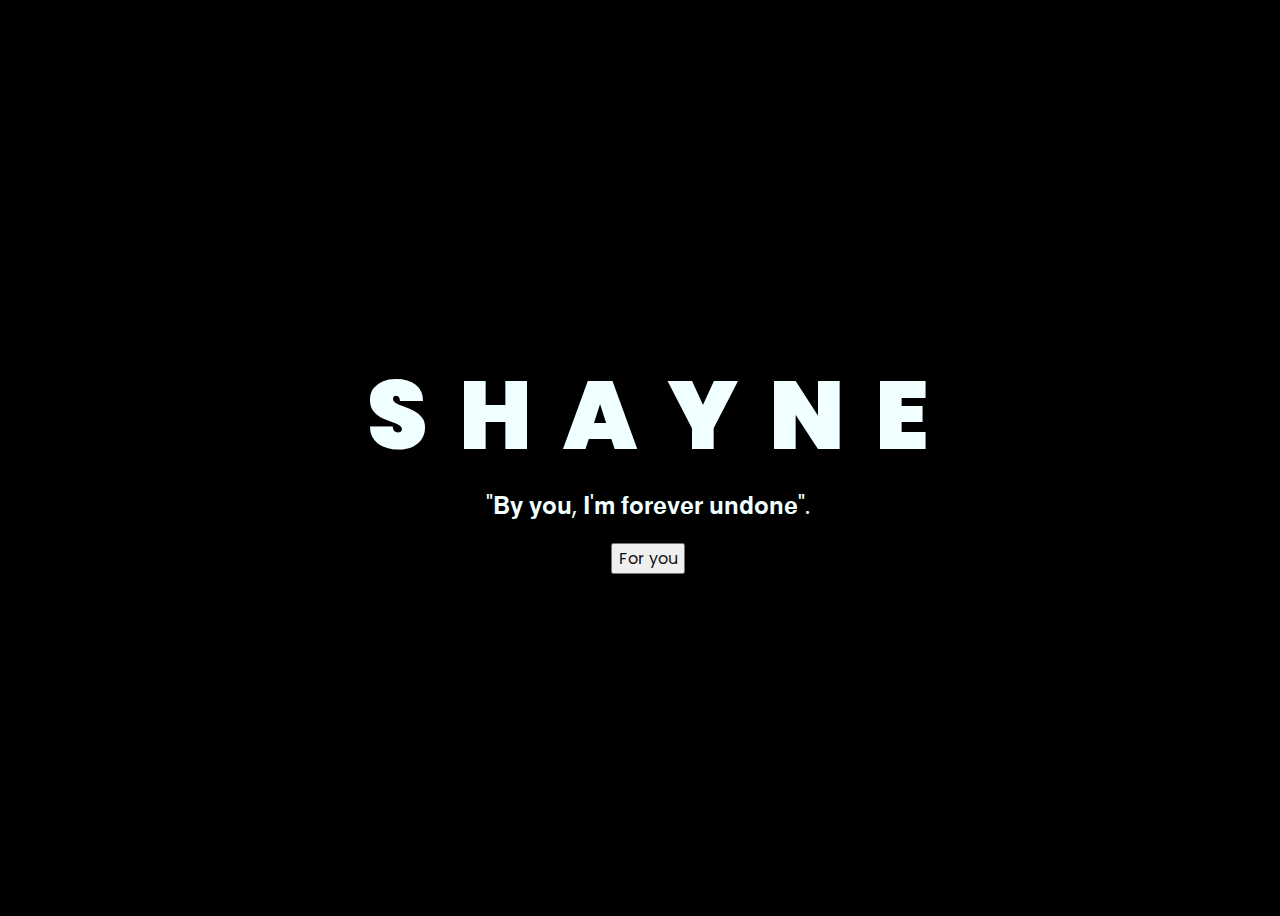
<file: index.html>
<!DOCTYPE html>
<html lang="en">
<head>
    <meta charset="UTF-8">
    <meta http-equiv="X-UA-Compatible" content="IE=edge">
    <meta name="viewport" content="width=device-width, initial-scale=1.0">
    <link rel="stylesheet" href="css/style.css">
    <link rel="icon" href="img/flowers.png" type="image/x-icon">

    <title>Shayne</title>
</head>
<body>
    <div class="greetings">
        <span>S</span>
        <span>H</span>
        <span>A</span>
        <span>Y</span>
        <span>N</span>
        <span>E</span>
    </div>
    <div class="description">
        <span>"𝐁𝐲 𝐲𝐨𝐮, 𝐈'𝐦 𝐟𝐨𝐫𝐞𝐯𝐞𝐫 𝐮𝐧𝐝𝐨𝐧𝐞".</span>
    </div>
    <div class="button">
        <button>
            <a href="Shayne.html">For you</a>
        </button>
    </div>
</body>
</html>
</file>
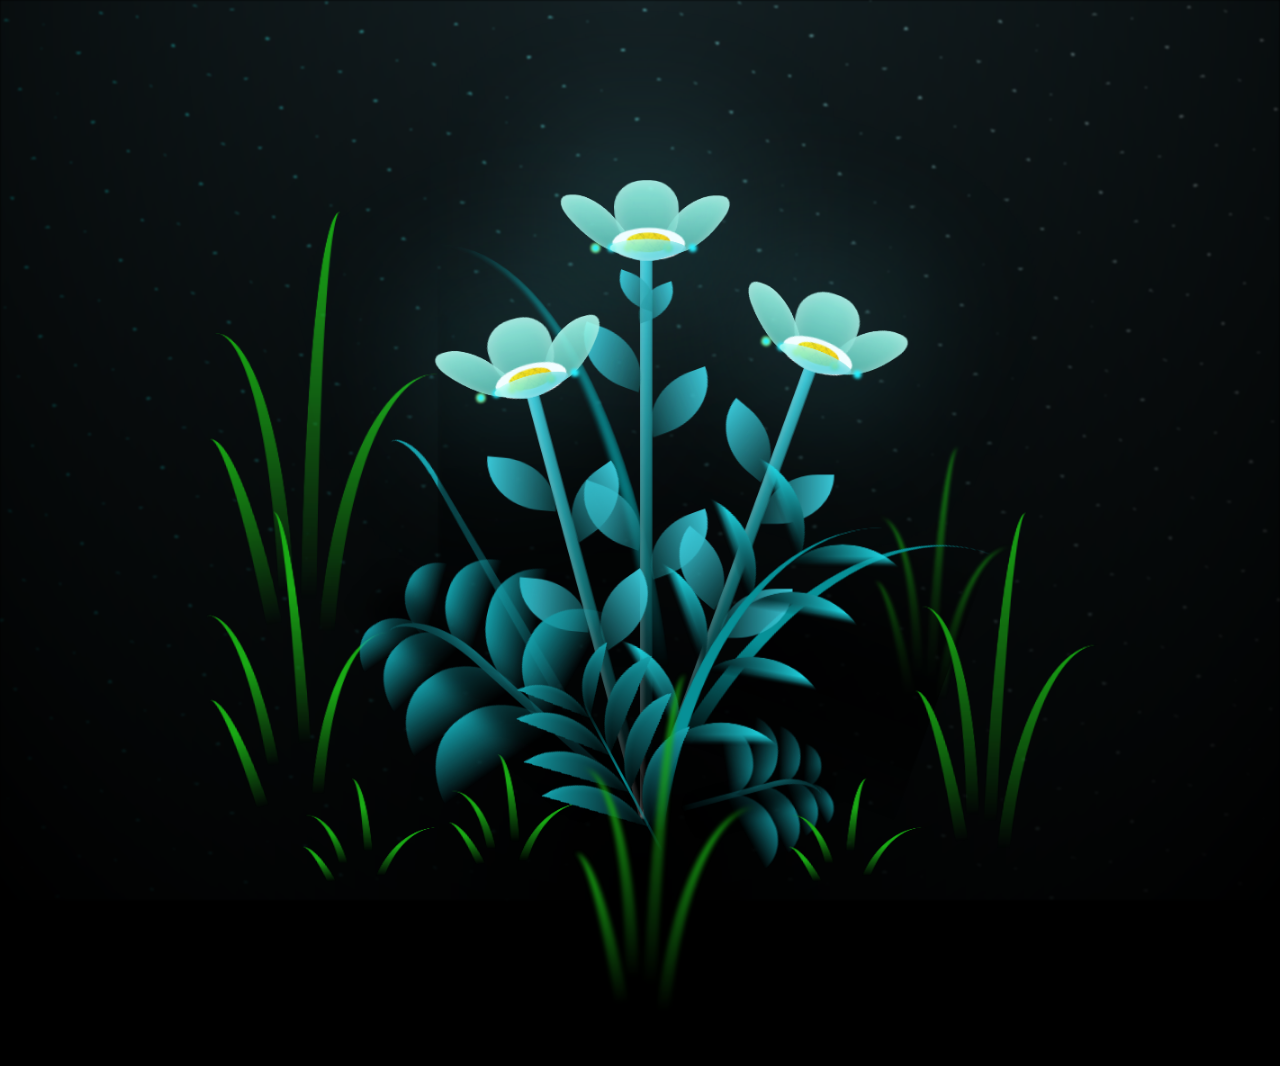
<file: Shayne.html>
<!DOCTYPE html>
<html lang="en">
<head>
    <meta charset="UTF-8">
    <meta http-equiv="X-UA-Compatible" content="IE=edge">
    <meta name="viewport" content="width=device-width, initial-scale=1.0">
    <link rel="stylesheet" href="css/main.css">
    <link rel="icon" href="img/flowers.png" type="image/x-icon">
    <title>Shayne</title>
</head>
<body class="container">
    <div class="night"></div>
    <div class="flowers">
      <div class="flower flower--1">
        <div class="flower__leafs flower__leafs--1">
          <div class="flower__leaf flower__leaf--1"></div>
          <div class="flower__leaf flower__leaf--2"></div>
          <div class="flower__leaf flower__leaf--3"></div>
          <div class="flower__leaf flower__leaf--4"></div>
          <div class="flower__white-circle"></div>
  
          <div class="flower__light flower__light--1"></div>
          <div class="flower__light flower__light--2"></div>
          <div class="flower__light flower__light--3"></div>
          <div class="flower__light flower__light--4"></div>
          <div class="flower__light flower__light--5"></div>
          <div class="flower__light flower__light--6"></div>
          <div class="flower__light flower__light--7"></div>
          <div class="flower__light flower__light--8"></div>
  
        </div>
        <div class="flower__line">
          <div class="flower__line__leaf flower__line__leaf--1"></div>
          <div class="flower__line__leaf flower__line__leaf--2"></div>
          <div class="flower__line__leaf flower__line__leaf--3"></div>
          <div class="flower__line__leaf flower__line__leaf--4"></div>
          <div class="flower__line__leaf flower__line__leaf--5"></div>
          <div class="flower__line__leaf flower__line__leaf--6"></div>
        </div>
      </div>
  
      <div class="flower flower--2">
        <div class="flower__leafs flower__leafs--2">
          <div class="flower__leaf flower__leaf--1"></div>
          <div class="flower__leaf flower__leaf--2"></div>
          <div class="flower__leaf flower__leaf--3"></div>
          <div class="flower__leaf flower__leaf--4"></div>
          <div class="flower__white-circle"></div>
  
          <div class="flower__light flower__light--1"></div>
          <div class="flower__light flower__light--2"></div>
          <div class="flower__light flower__light--3"></div>
          <div class="flower__light flower__light--4"></div>
          <div class="flower__light flower__light--5"></div>
          <div class="flower__light flower__light--6"></div>
          <div class="flower__light flower__light--7"></div>
          <div class="flower__light flower__light--8"></div>
  
        </div>
        <div class="flower__line">
          <div class="flower__line__leaf flower__line__leaf--1"></div>
          <div class="flower__line__leaf flower__line__leaf--2"></div>
          <div class="flower__line__leaf flower__line__leaf--3"></div>
          <div class="flower__line__leaf flower__line__leaf--4"></div>
        </div>
      </div>
  
      <div class="flower flower--3">
        <div class="flower__leafs flower__leafs--3">
          <div class="flower__leaf flower__leaf--1"></div>
          <div class="flower__leaf flower__leaf--2"></div>
          <div class="flower__leaf flower__leaf--3"></div>
          <div class="flower__leaf flower__leaf--4"></div>
          <div class="flower__white-circle"></div>
  
          <div class="flower__light flower__light--1"></div>
          <div class="flower__light flower__light--2"></div>
          <div class="flower__light flower__light--3"></div>
          <div class="flower__light flower__light--4"></div>
          <div class="flower__light flower__light--5"></div>
          <div class="flower__light flower__light--6"></div>
          <div class="flower__light flower__light--7"></div>
          <div class="flower__light flower__light--8"></div>
  
        </div>
        <div class="flower__line">
          <div class="flower__line__leaf flower__line__leaf--1"></div>
          <div class="flower__line__leaf flower__line__leaf--2"></div>
          <div class="flower__line__leaf flower__line__leaf--3"></div>
          <div class="flower__line__leaf flower__line__leaf--4"></div>
        </div>
      </div>
  
      <div class="grow-ans" style="--d:1.2s">
        <div class="flower__g-long">
          <div class="flower__g-long__top"></div>
          <div class="flower__g-long__bottom"></div>
        </div>
      </div>
  
      <div class="growing-grass">
        <div class="flower__grass flower__grass--1">
          <div class="flower__grass--top"></div>
          <div class="flower__grass--bottom"></div>
          <div class="flower__grass__leaf flower__grass__leaf--1"></div>
          <div class="flower__grass__leaf flower__grass__leaf--2"></div>
          <div class="flower__grass__leaf flower__grass__leaf--3"></div>
          <div class="flower__grass__leaf flower__grass__leaf--4"></div>
          <div class="flower__grass__leaf flower__grass__leaf--5"></div>
          <div class="flower__grass__leaf flower__grass__leaf--6"></div>
          <div class="flower__grass__leaf flower__grass__leaf--7"></div>
          <div class="flower__grass__leaf flower__grass__leaf--8"></div>
          <div class="flower__grass__overlay"></div>
        </div>
      </div>
  
      <div class="growing-grass">
        <div class="flower__grass flower__grass--2">
          <div class="flower__grass--top"></div>
          <div class="flower__grass--bottom"></div>
          <div class="flower__grass__leaf flower__grass__leaf--1"></div>
          <div class="flower__grass__leaf flower__grass__leaf--2"></div>
          <div class="flower__grass__leaf flower__grass__leaf--3"></div>
          <div class="flower__grass__leaf flower__grass__leaf--4"></div>
          <div class="flower__grass__leaf flower__grass__leaf--5"></div>
          <div class="flower__grass__leaf flower__grass__leaf--6"></div>
          <div class="flower__grass__leaf flower__grass__leaf--7"></div>
          <div class="flower__grass__leaf flower__grass__leaf--8"></div>
          <div class="flower__grass__overlay"></div>
        </div>
      </div>
  
      <div class="grow-ans" style="--d:2.4s">
        <div class="flower__g-right flower__g-right--1">
          <div class="leaf"></div>
        </div>
      </div>
  
      <div class="grow-ans" style="--d:2.8s">
        <div class="flower__g-right flower__g-right--2">
          <div class="leaf"></div>
        </div>
      </div>
  
      <div class="grow-ans" style="--d:2.8s">
        <div class="flower__g-front">
          <div class="flower__g-front__leaf-wrapper flower__g-front__leaf-wrapper--1">
            <div class="flower__g-front__leaf"></div>
          </div>
          <div class="flower__g-front__leaf-wrapper flower__g-front__leaf-wrapper--2">
            <div class="flower__g-front__leaf"></div>
          </div>
          <div class="flower__g-front__leaf-wrapper flower__g-front__leaf-wrapper--3">
            <div class="flower__g-front__leaf"></div>
          </div>
          <div class="flower__g-front__leaf-wrapper flower__g-front__leaf-wrapper--4">
            <div class="flower__g-front__leaf"></div>
          </div>
          <div class="flower__g-front__leaf-wrapper flower__g-front__leaf-wrapper--5">
            <div class="flower__g-front__leaf"></div>
          </div>
          <div class="flower__g-front__leaf-wrapper flower__g-front__leaf-wrapper--6">
            <div class="flower__g-front__leaf"></div>
          </div>
          <div class="flower__g-front__leaf-wrapper flower__g-front__leaf-wrapper--7">
            <div class="flower__g-front__leaf"></div>
          </div>
          <div class="flower__g-front__leaf-wrapper flower__g-front__leaf-wrapper--8">
            <div class="flower__g-front__leaf"></div>
          </div>
          <div class="flower__g-front__line"></div>
        </div>
      </div>
  
      <div class="grow-ans" style="--d:3.2s">
        <div class="flower__g-fr">
          <div class="leaf"></div>
          <div class="flower__g-fr__leaf flower__g-fr__leaf--1"></div>
          <div class="flower__g-fr__leaf flower__g-fr__leaf--2"></div>
          <div class="flower__g-fr__leaf flower__g-fr__leaf--3"></div>
          <div class="flower__g-fr__leaf flower__g-fr__leaf--4"></div>
          <div class="flower__g-fr__leaf flower__g-fr__leaf--5"></div>
          <div class="flower__g-fr__leaf flower__g-fr__leaf--6"></div>
          <div class="flower__g-fr__leaf flower__g-fr__leaf--7"></div>
          <div class="flower__g-fr__leaf flower__g-fr__leaf--8"></div>
        </div>
      </div>
  
      <div class="long-g long-g--0">
        <div class="grow-ans" style="--d:3s">
          <div class="leaf leaf--0"></div>
        </div>
        <div class="grow-ans" style="--d:2.2s">
          <div class="leaf leaf--1"></div>
        </div>
        <div class="grow-ans" style="--d:3.4s">
          <div class="leaf leaf--2"></div>
        </div>
        <div class="grow-ans" style="--d:3.6s">
          <div class="leaf leaf--3"></div>
        </div>
      </div>
  
      <div class="long-g long-g--1">
        <div class="grow-ans" style="--d:3.6s">
          <div class="leaf leaf--0"></div>
        </div>
        <div class="grow-ans" style="--d:3.8s">
          <div class="leaf leaf--1"></div>
        </div>
        <div class="grow-ans" style="--d:4s">
          <div class="leaf leaf--2"></div>
        </div>
        <div class="grow-ans" style="--d:4.2s">
          <div class="leaf leaf--3"></div>
        </div>
      </div>
  
      <div class="long-g long-g--2">
        <div class="grow-ans" style="--d:4s">
          <div class="leaf leaf--0"></div>
        </div>
        <div class="grow-ans" style="--d:4.2s">
          <div class="leaf leaf--1"></div>
        </div>
        <div class="grow-ans" style="--d:4.4s">
          <div class="leaf leaf--2"></div>
        </div>
        <div class="grow-ans" style="--d:4.6s">
          <div class="leaf leaf--3"></div>
        </div>
      </div>
  
      <div class="long-g long-g--3">
        <div class="grow-ans" style="--d:4s">
          <div class="leaf leaf--0"></div>
        </div>
        <div class="grow-ans" style="--d:4.2s">
          <div class="leaf leaf--1"></div>
        </div>
        <div class="grow-ans" style="--d:3s">
          <div class="leaf leaf--2"></div>
        </div>
        <div class="grow-ans" style="--d:3.6s">
          <div class="leaf leaf--3"></div>
        </div>
      </div>
  
      <div class="long-g long-g--4">
        <div class="grow-ans" style="--d:4s">
          <div class="leaf leaf--0"></div>
        </div>
        <div class="grow-ans" style="--d:4.2s">
          <div class="leaf leaf--1"></div>
        </div>
        <div class="grow-ans" style="--d:3s">
          <div class="leaf leaf--2"></div>
        </div>
        <div class="grow-ans" style="--d:3.6s">
          <div class="leaf leaf--3"></div>
        </div>
      </div>
  
      <div class="long-g long-g--5">
        <div class="grow-ans" style="--d:4s">
          <div class="leaf leaf--0"></div>
        </div>
        <div class="grow-ans" style="--d:4.2s">
          <div class="leaf leaf--1"></div>
        </div>
        <div class="grow-ans" style="--d:3s">
          <div class="leaf leaf--2"></div>
        </div>
        <div class="grow-ans" style="--d:3.6s">
          <div class="leaf leaf--3"></div>
        </div>
      </div>
  
      <div class="long-g long-g--6">
        <div class="grow-ans" style="--d:4.2s">
          <div class="leaf leaf--0"></div>
        </div>
        <div class="grow-ans" style="--d:4.4s">
          <div class="leaf leaf--1"></div>
        </div>
        <div class="grow-ans" style="--d:4.6s">
          <div class="leaf leaf--2"></div>
        </div>
        <div class="grow-ans" style="--d:4.8s">
          <div class="leaf leaf--3"></div>
        </div>
      </div>
  
      <div class="long-g long-g--7">
        <div class="grow-ans" style="--d:3s">
          <div class="leaf leaf--0"></div>
        </div>
        <div class="grow-ans" style="--d:3.2s">
          <div class="leaf leaf--1"></div>
        </div>
        <div class="grow-ans" style="--d:3.5s">
          <div class="leaf leaf--2"></div>
        </div>
        <div class="grow-ans" style="--d:3.6s">
          <div class="leaf leaf--3"></div>
        </div>
      </div>
    </div>
    <script src="main.js"></script>
  </body>
</html>
</file>
<file: css/style.css>
@import url('https://fonts.googleapis.com/css2?family=Poppins:ital,wght@0,500;1,900&family=Audiowide&family=Montserrat:wght@400;700&display=swap');
* {
    font-family: 'Poppins', cursive;
}

body {
    color: azure;
    width: 100%;
    height: 100vh;
    display: flex;
    flex-direction: column;
    align-items: center;
    justify-content: center;
    background-color: black;
}

.greetings {
    font-size: 6rem;
    font-weight: 900;
    font-family: 'Audiowide', cursive;
}

.greetings > span {
    animation: glow 2.5s ease-in-out infinite;
}

@keyframes glow {
    0%, 100% {
        color: #fff;
        text-shadow: 0 0 12px #39c6d6, 0 0 50px #39c6d6, 0 0 100px #39c6d6;
    }

    10%, 90% {
        color: #111;
        text-shadow: none;
    }
}

.greetings > span:nth-child(2) {
    animation-delay: .2s;
}

.greetings > span:nth-child(3) {
    animation-delay: .4s;
}

.greetings > span:nth-child(4) {
    animation-delay: .6s;
}

.greetings > span:nth-child(5) {
    animation-delay: .8s;
}

.description {
    font-size: 1.5rem;
    margin-bottom: 20px;
    font-family: 'Montserrat', sans-serif;
}

.button a {
    text-decoration: none;
    font-size: 1rem;
    color: #111;
}

@media screen and (max-width:574px) {
    .greetings {
        display: block;
        font-size: 3rem;
        font-weight: 500;
        text-align: center;
    }

    .description {
        font-size: 1rem;
    }

    .button a {
        font-size: .5rem;
    }
}
</file>
<file: css/main.css>
*,
*::after,
*::before {
  padding: 0;
  margin: 0;
  box-sizing: border-box;
}

:root {
  --dark-color: #000;
}

body {
  display: flex;
  align-items: flex-end;
  justify-content: center;
  min-height: 100vh;
  background-color: var(--dark-color);
  overflow: hidden;
  perspective: 1000px;
}

.night {
  position: fixed;
  left: 50%;
  top: 0;
  transform: translateX(-50%);
  width: 100%;
  height: 100%;
  filter: blur(0.1vmin);
  background-image: radial-gradient(ellipse at top, transparent 0%, var(--dark-color)), radial-gradient(ellipse at bottom, var(--dark-color), rgba(145, 233, 255, 0.2)), repeating-linear-gradient(220deg, rgb(0, 0, 0) 0px, rgb(0, 0, 0) 19px, transparent 19px, transparent 22px), repeating-linear-gradient(189deg, rgb(0, 0, 0) 0px, rgb(0, 0, 0) 19px, transparent 19px, transparent 22px), repeating-linear-gradient(148deg, rgb(0, 0, 0) 0px, rgb(0, 0, 0) 19px, transparent 19px, transparent 22px), linear-gradient(90deg, rgb(0, 255, 250), rgb(240, 240, 240));
}

.flowers {
  position: relative;
  transform: scale(0.9);
}

.flower {
  position: absolute;
  bottom: 10vmin;
  transform-origin: bottom center;
  z-index: 10;
  --fl-speed: 0.8s;
}
.flower--1 {
  -webkit-animation: moving-flower-1 4s linear infinite;
          animation: moving-flower-1 4s linear infinite;
}
.flower--1 .flower__line {
  height: 70vmin;
  -webkit-animation-delay: 0.3s;
          animation-delay: 0.3s;
}
.flower--1 .flower__line__leaf--1 {
  -webkit-animation: blooming-leaf-right var(--fl-speed) 1.6s backwards;
          animation: blooming-leaf-right var(--fl-speed) 1.6s backwards;
}
.flower--1 .flower__line__leaf--2 {
  -webkit-animation: blooming-leaf-right var(--fl-speed) 1.4s backwards;
          animation: blooming-leaf-right var(--fl-speed) 1.4s backwards;
}
.flower--1 .flower__line__leaf--3 {
  -webkit-animation: blooming-leaf-left var(--fl-speed) 1.2s backwards;
          animation: blooming-leaf-left var(--fl-speed) 1.2s backwards;
}
.flower--1 .flower__line__leaf--4 {
  -webkit-animation: blooming-leaf-left var(--fl-speed) 1s backwards;
          animation: blooming-leaf-left var(--fl-speed) 1s backwards;
}
.flower--1 .flower__line__leaf--5 {
  -webkit-animation: blooming-leaf-right var(--fl-speed) 1.8s backwards;
          animation: blooming-leaf-right var(--fl-speed) 1.8s backwards;
}
.flower--1 .flower__line__leaf--6 {
  -webkit-animation: blooming-leaf-left var(--fl-speed) 2s backwards;
          animation: blooming-leaf-left var(--fl-speed) 2s backwards;
}
.flower--2 {
  left: 50%;
  transform: rotate(20deg);
  -webkit-animation: moving-flower-2 4s linear infinite;
          animation: moving-flower-2 4s linear infinite;
}
.flower--2 .flower__line {
  height: 60vmin;
  -webkit-animation-delay: 0.6s;
          animation-delay: 0.6s;
}
.flower--2 .flower__line__leaf--1 {
  -webkit-animation: blooming-leaf-right var(--fl-speed) 1.9s backwards;
          animation: blooming-leaf-right var(--fl-speed) 1.9s backwards;
}
.flower--2 .flower__line__leaf--2 {
  -webkit-animation: blooming-leaf-right var(--fl-speed) 1.7s backwards;
          animation: blooming-leaf-right var(--fl-speed) 1.7s backwards;
}
.flower--2 .flower__line__leaf--3 {
  -webkit-animation: blooming-leaf-left var(--fl-speed) 1.5s backwards;
          animation: blooming-leaf-left var(--fl-speed) 1.5s backwards;
}
.flower--2 .flower__line__leaf--4 {
  -webkit-animation: blooming-leaf-left var(--fl-speed) 1.3s backwards;
          animation: blooming-leaf-left var(--fl-speed) 1.3s backwards;
}
.flower--3 {
  left: 50%;
  transform: rotate(-15deg);
  -webkit-animation: moving-flower-3 4s linear infinite;
          animation: moving-flower-3 4s linear infinite;
}
.flower--3 .flower__line {
  -webkit-animation-delay: 0.9s;
          animation-delay: 0.9s;
}
.flower--3 .flower__line__leaf--1 {
  -webkit-animation: blooming-leaf-right var(--fl-speed) 2.5s backwards;
          animation: blooming-leaf-right var(--fl-speed) 2.5s backwards;
}
.flower--3 .flower__line__leaf--2 {
  -webkit-animation: blooming-leaf-right var(--fl-speed) 2.3s backwards;
          animation: blooming-leaf-right var(--fl-speed) 2.3s backwards;
}
.flower--3 .flower__line__leaf--3 {
  -webkit-animation: blooming-leaf-left var(--fl-speed) 2.1s backwards;
          animation: blooming-leaf-left var(--fl-speed) 2.1s backwards;
}
.flower--3 .flower__line__leaf--4 {
  -webkit-animation: blooming-leaf-left var(--fl-speed) 1.9s backwards;
          animation: blooming-leaf-left var(--fl-speed) 1.9s backwards;
}
.flower__leafs {
  position: relative;
  -webkit-animation: blooming-flower 2s backwards;
          animation: blooming-flower 2s backwards;
}
.flower__leafs--1 {
  -webkit-animation-delay: 1.1s;
          animation-delay: 1.1s;
}
.flower__leafs--2 {
  -webkit-animation-delay: 1.4s;
          animation-delay: 1.4s;
}
.flower__leafs--3 {
  -webkit-animation-delay: 1.7s;
          animation-delay: 1.7s;
}
.flower__leafs::after {
  content: "";
  position: absolute;
  left: 0;
  top: 0;
  transform: translate(-50%, -100%);
  width: 8vmin;
  height: 8vmin;
  background-color: #6bf0ff;
  filter: blur(10vmin);
}
.flower__leaf {
  position: absolute;
  bottom: 0;
  left: 50%;
  width: 8vmin;
  height: 11vmin;
  border-radius: 51% 49% 47% 53%/44% 45% 55% 69%;
  background-color: #a7ffee;
  background-image: linear-gradient(to top, #54b8aa, #a7ffee);
  transform-origin: bottom center;
  opacity: 0.9;
  box-shadow: inset 0 0 2vmin rgba(255, 255, 255, 0.5);
}
.flower__leaf--1 {
  transform: translate(-10%, 1%) rotateY(40deg) rotateX(-50deg);
}
.flower__leaf--2 {
  transform: translate(-50%, -4%) rotateX(40deg);
}
.flower__leaf--3 {
  transform: translate(-90%, 0%) rotateY(45deg) rotateX(50deg);
}
.flower__leaf--4 {
  width: 8vmin;
  height: 8vmin;
  transform-origin: bottom left;
  border-radius: 4vmin 10vmin 4vmin 4vmin;
  transform: translate(0%, 18%) rotateX(70deg) rotate(-43deg);
  background-image: linear-gradient(to top, #39c6d6, #a7ffee);
  z-index: 1;
  opacity: 0.8;
}
.flower__white-circle {
  position: absolute;
  left: -3.5vmin;
  top: -3vmin;
  width: 9vmin;
  height: 4vmin;
  border-radius: 50%;
  background-color: #fff;
}
.flower__white-circle::after {
  content: "";
  position: absolute;
  left: 50%;
  top: 45%;
  transform: translate(-50%, -50%);
  width: 60%;
  height: 60%;
  border-radius: inherit;
  background-image: repeating-linear-gradient(135deg, rgba(0, 0, 0, 0.03) 0px, rgba(0, 0, 0, 0.03) 1px, transparent 1px, transparent 12px), repeating-linear-gradient(45deg, rgba(0, 0, 0, 0.03) 0px, rgba(0, 0, 0, 0.03) 1px, transparent 1px, transparent 12px), repeating-linear-gradient(67.5deg, rgba(0, 0, 0, 0.03) 0px, rgba(0, 0, 0, 0.03) 1px, transparent 1px, transparent 12px), repeating-linear-gradient(135deg, rgba(0, 0, 0, 0.03) 0px, rgba(0, 0, 0, 0.03) 1px, transparent 1px, transparent 12px), repeating-linear-gradient(45deg, rgba(0, 0, 0, 0.03) 0px, rgba(0, 0, 0, 0.03) 1px, transparent 1px, transparent 12px), repeating-linear-gradient(112.5deg, rgba(0, 0, 0, 0.03) 0px, rgba(0, 0, 0, 0.03) 1px, transparent 1px, transparent 12px), repeating-linear-gradient(112.5deg, rgba(0, 0, 0, 0.03) 0px, rgba(0, 0, 0, 0.03) 1px, transparent 1px, transparent 12px), repeating-linear-gradient(45deg, rgba(0, 0, 0, 0.03) 0px, rgba(0, 0, 0, 0.03) 1px, transparent 1px, transparent 12px), repeating-linear-gradient(22.5deg, rgba(0, 0, 0, 0.03) 0px, rgba(0, 0, 0, 0.03) 1px, transparent 1px, transparent 12px), repeating-linear-gradient(45deg, rgba(0, 0, 0, 0.03) 0px, rgba(0, 0, 0, 0.03) 1px, transparent 1px, transparent 12px), repeating-linear-gradient(22.5deg, rgba(0, 0, 0, 0.03) 0px, rgba(0, 0, 0, 0.03) 1px, transparent 1px, transparent 12px), repeating-linear-gradient(135deg, rgba(0, 0, 0, 0.03) 0px, rgba(0, 0, 0, 0.03) 1px, transparent 1px, transparent 12px), repeating-linear-gradient(157.5deg, rgba(0, 0, 0, 0.03) 0px, rgba(0, 0, 0, 0.03) 1px, transparent 1px, transparent 12px), repeating-linear-gradient(67.5deg, rgba(0, 0, 0, 0.03) 0px, rgba(0, 0, 0, 0.03) 1px, transparent 1px, transparent 12px), repeating-linear-gradient(67.5deg, rgba(0, 0, 0, 0.03) 0px, rgba(0, 0, 0, 0.03) 1px, transparent 1px, transparent 12px), linear-gradient(90deg, rgb(255, 235, 18), rgb(255, 206, 0));
}
.flower__line {
  height: 55vmin;
  width: 1.5vmin;
  background-image: linear-gradient(to left, rgba(0, 0, 0, 0.2), transparent, rgba(255, 255, 255, 0.2)), linear-gradient(to top, transparent 10%, #14757a, #39c6d6);
  box-shadow: inset 0 0 2px rgba(0, 0, 0, 0.5);
  -webkit-animation: grow-flower-tree 4s backwards;
          animation: grow-flower-tree 4s backwards;
}
.flower__line__leaf {
  --w: 7vmin;
  --h: calc(var(--w) + 2vmin);
  position: absolute;
  top: 20%;
  left: 90%;
  width: var(--w);
  height: var(--h);
  border-top-right-radius: var(--h);
  border-bottom-left-radius: var(--h);
  background-image: linear-gradient(to top, rgba(20, 117, 122, 0.4), #39c6d6);
}
.flower__line__leaf--1 {
  transform: rotate(70deg) rotateY(30deg);
}
.flower__line__leaf--2 {
  top: 45%;
  transform: rotate(70deg) rotateY(30deg);
}
.flower__line__leaf--3, .flower__line__leaf--4, .flower__line__leaf--6 {
  border-top-right-radius: 0;
  border-bottom-left-radius: 0;
  border-top-left-radius: var(--h);
  border-bottom-right-radius: var(--h);
  left: -460%;
  top: 12%;
  transform: rotate(-70deg) rotateY(30deg);
}
.flower__line__leaf--4 {
  top: 40%;
}
.flower__line__leaf--5 {
  top: 0;
  transform-origin: left;
  transform: rotate(70deg) rotateY(30deg) scale(0.6);
}
.flower__line__leaf--6 {
  top: -2%;
  left: -450%;
  transform-origin: right;
  transform: rotate(-70deg) rotateY(30deg) scale(0.6);
}
.flower__light {
  position: absolute;
  bottom: 0vmin;
  width: 1vmin;
  height: 1vmin;
  background-color: rgb(255, 251, 0);
  border-radius: 50%;
  filter: blur(0.2vmin);
  -webkit-animation: light-ans 4s linear infinite backwards;
          animation: light-ans 4s linear infinite backwards;
}
.flower__light:nth-child(odd) {
  background-color: #23f0ff;
}
.flower__light--1 {
  left: -2vmin;
  -webkit-animation-delay: 1s;
          animation-delay: 1s;
}
.flower__light--2 {
  left: 3vmin;
  -webkit-animation-delay: 0.5s;
          animation-delay: 0.5s;
}
.flower__light--3 {
  left: -6vmin;
  -webkit-animation-delay: 0.3s;
          animation-delay: 0.3s;
}
.flower__light--4 {
  left: 6vmin;
  -webkit-animation-delay: 0.9s;
          animation-delay: 0.9s;
}
.flower__light--5 {
  left: -1vmin;
  -webkit-animation-delay: 1.5s;
          animation-delay: 1.5s;
}
.flower__light--6 {
  left: -4vmin;
  -webkit-animation-delay: 3s;
          animation-delay: 3s;
}
.flower__light--7 {
  left: 3vmin;
  -webkit-animation-delay: 2s;
          animation-delay: 2s;
}
.flower__light--8 {
  left: -6vmin;
  -webkit-animation-delay: 3.5s;
          animation-delay: 3.5s;
}
.flower__grass {
  --c: #159faa;
  --line-w: 1.5vmin;
  position: absolute;
  bottom: 12vmin;
  left: -7vmin;
  display: flex;
  flex-direction: column;
  align-items: flex-end;
  z-index: 20;
  transform-origin: bottom center;
  transform: rotate(-48deg) rotateY(40deg);
}
.flower__grass--1 {
  -webkit-animation: moving-grass 2s linear infinite;
          animation: moving-grass 2s linear infinite;
}
.flower__grass--2 {
  left: 2vmin;
  bottom: 10vmin;
  transform: scale(0.5) rotate(75deg) rotateX(10deg) rotateY(-200deg);
  opacity: 0.8;
  z-index: 0;
  -webkit-animation: moving-grass--2 1.5s linear infinite;
          animation: moving-grass--2 1.5s linear infinite;
}
.flower__grass--top {
  width: 7vmin;
  height: 10vmin;
  border-top-right-radius: 100%;
  border-right: var(--line-w) solid var(--c);
  transform-origin: bottom center;
  transform: rotate(-2deg);
}
.flower__grass--bottom {
  margin-top: -2px;
  width: var(--line-w);
  height: 25vmin;
  background-image: linear-gradient(to top, transparent, var(--c));
}
.flower__grass__leaf {
  --size: 10vmin;
  position: absolute;
  width: calc(var(--size) * 2.1);
  height: var(--size);
  border-top-left-radius: var(--size);
  border-top-right-radius: var(--size);
  background-image: linear-gradient(to top, transparent, transparent 30%, var(--c));
  z-index: 100;
}
.flower__grass__leaf--1 {
  top: -6%;
  left: 30%;
  --size: 6vmin;
  transform: rotate(-20deg);
  -webkit-animation: growing-grass-ans--1 2s 2.6s backwards;
          animation: growing-grass-ans--1 2s 2.6s backwards;
}
@-webkit-keyframes growing-grass-ans--1 {
  0% {
    transform-origin: bottom left;
    transform: rotate(-20deg) scale(0);
  }
}
@keyframes growing-grass-ans--1 {
  0% {
    transform-origin: bottom left;
    transform: rotate(-20deg) scale(0);
  }
}
.flower__grass__leaf--2 {
  top: -5%;
  left: -110%;
  --size: 6vmin;
  transform: rotate(10deg);
  -webkit-animation: growing-grass-ans--2 2s 2.4s linear backwards;
          animation: growing-grass-ans--2 2s 2.4s linear backwards;
}
@-webkit-keyframes growing-grass-ans--2 {
  0% {
    transform-origin: bottom right;
    transform: rotate(10deg) scale(0);
  }
}
@keyframes growing-grass-ans--2 {
  0% {
    transform-origin: bottom right;
    transform: rotate(10deg) scale(0);
  }
}
.flower__grass__leaf--3 {
  top: 5%;
  left: 60%;
  --size: 8vmin;
  transform: rotate(-18deg) rotateX(-20deg);
  -webkit-animation: growing-grass-ans--3 2s 2.2s linear backwards;
          animation: growing-grass-ans--3 2s 2.2s linear backwards;
}
@-webkit-keyframes growing-grass-ans--3 {
  0% {
    transform-origin: bottom left;
    transform: rotate(-18deg) rotateX(-20deg) scale(0);
  }
}
@keyframes growing-grass-ans--3 {
  0% {
    transform-origin: bottom left;
    transform: rotate(-18deg) rotateX(-20deg) scale(0);
  }
}
.flower__grass__leaf--4 {
  top: 6%;
  left: -135%;
  --size: 8vmin;
  transform: rotate(2deg);
  -webkit-animation: growing-grass-ans--4 2s 2s linear backwards;
          animation: growing-grass-ans--4 2s 2s linear backwards;
}
@-webkit-keyframes growing-grass-ans--4 {
  0% {
    transform-origin: bottom right;
    transform: rotate(2deg) scale(0);
  }
}
@keyframes growing-grass-ans--4 {
  0% {
    transform-origin: bottom right;
    transform: rotate(2deg) scale(0);
  }
}
.flower__grass__leaf--5 {
  top: 20%;
  left: 60%;
  --size: 10vmin;
  transform: rotate(-24deg) rotateX(-20deg);
  -webkit-animation: growing-grass-ans--5 2s 1.8s linear backwards;
          animation: growing-grass-ans--5 2s 1.8s linear backwards;
}
@-webkit-keyframes growing-grass-ans--5 {
  0% {
    transform-origin: bottom left;
    transform: rotate(-24deg) rotateX(-20deg) scale(0);
  }
}
@keyframes growing-grass-ans--5 {
  0% {
    transform-origin: bottom left;
    transform: rotate(-24deg) rotateX(-20deg) scale(0);
  }
}
.flower__grass__leaf--6 {
  top: 22%;
  left: -180%;
  --size: 10vmin;
  transform: rotate(10deg);
  -webkit-animation: growing-grass-ans--6 2s 1.6s linear backwards;
          animation: growing-grass-ans--6 2s 1.6s linear backwards;
}
@-webkit-keyframes growing-grass-ans--6 {
  0% {
    transform-origin: bottom right;
    transform: rotate(10deg) scale(0);
  }
}
@keyframes growing-grass-ans--6 {
  0% {
    transform-origin: bottom right;
    transform: rotate(10deg) scale(0);
  }
}
.flower__grass__leaf--7 {
  top: 39%;
  left: 70%;
  --size: 10vmin;
  transform: rotate(-10deg);
  -webkit-animation: growing-grass-ans--7 2s 1.4s linear backwards;
          animation: growing-grass-ans--7 2s 1.4s linear backwards;
}
@-webkit-keyframes growing-grass-ans--7 {
  0% {
    transform-origin: bottom left;
    transform: rotate(-10deg) scale(0);
  }
}
@keyframes growing-grass-ans--7 {
  0% {
    transform-origin: bottom left;
    transform: rotate(-10deg) scale(0);
  }
}
.flower__grass__leaf--8 {
  top: 40%;
  left: -215%;
  --size: 11vmin;
  transform: rotate(10deg);
  -webkit-animation: growing-grass-ans--8 2s 1.2s linear backwards;
          animation: growing-grass-ans--8 2s 1.2s linear backwards;
}
@-webkit-keyframes growing-grass-ans--8 {
  0% {
    transform-origin: bottom right;
    transform: rotate(10deg) scale(0);
  }
}
@keyframes growing-grass-ans--8 {
  0% {
    transform-origin: bottom right;
    transform: rotate(10deg) scale(0);
  }
}
.flower__grass__overlay {
  position: absolute;
  top: -10%;
  right: 0%;
  width: 100%;
  height: 100%;
  background-color: rgba(0, 0, 0, 0.6);
  filter: blur(1.5vmin);
  z-index: 100;
}
.flower__g-long {
  --w: 2vmin;
  --h: 6vmin;
  --c: #159faa;
  position: absolute;
  bottom: 10vmin;
  left: -3vmin;
  transform-origin: bottom center;
  transform: rotate(-30deg) rotateY(-20deg);
  display: flex;
  flex-direction: column;
  align-items: flex-end;
  -webkit-animation: flower-g-long-ans 3s linear infinite;
          animation: flower-g-long-ans 3s linear infinite;
}
@-webkit-keyframes flower-g-long-ans {
  0%, 100% {
    transform: rotate(-30deg) rotateY(-20deg);
  }
  50% {
    transform: rotate(-32deg) rotateY(-20deg);
  }
}
@keyframes flower-g-long-ans {
  0%, 100% {
    transform: rotate(-30deg) rotateY(-20deg);
  }
  50% {
    transform: rotate(-32deg) rotateY(-20deg);
  }
}
.flower__g-long__top {
  top: calc(var(--h) * -1);
  width: calc(var(--w) + 1vmin);
  height: var(--h);
  border-top-right-radius: 100%;
  border-right: 0.7vmin solid var(--c);
  transform: translate(-0.7vmin, 1vmin);
}
.flower__g-long__bottom {
  width: var(--w);
  height: 50vmin;
  transform-origin: bottom center;
  background-image: linear-gradient(to top, transparent 30%, var(--c));
  box-shadow: inset 0 0 2px rgba(0, 0, 0, 0.5);
  -webkit-clip-path: polygon(35% 0, 65% 1%, 100% 100%, 0% 100%);
          clip-path: polygon(35% 0, 65% 1%, 100% 100%, 0% 100%);
}
.flower__g-right {
  position: absolute;
  bottom: 6vmin;
  left: -2vmin;
  transform-origin: bottom left;
  transform: rotate(20deg);
}
.flower__g-right .leaf {
  width: 30vmin;
  height: 50vmin;
  border-top-left-radius: 100%;
  border-left: 2vmin solid #079097;
  background-image: linear-gradient(to bottom, transparent, var(--dark-color) 60%);
  -webkit-mask-image: linear-gradient(to top, transparent 30%, #079097 60%);
}
.flower__g-right--1 {
  -webkit-animation: flower-g-right-ans 2.5s linear infinite;
          animation: flower-g-right-ans 2.5s linear infinite;
}
.flower__g-right--2 {
  left: 5vmin;
  transform: rotateY(-180deg);
  -webkit-animation: flower-g-right-ans--2 3s linear infinite;
          animation: flower-g-right-ans--2 3s linear infinite;
}
.flower__g-right--2 .leaf {
  height: 75vmin;
  filter: blur(0.3vmin);
  opacity: 0.8;
}
@-webkit-keyframes flower-g-right-ans {
  0%, 100% {
    transform: rotate(20deg);
  }
  50% {
    transform: rotate(24deg) rotateX(-20deg);
  }
}
@keyframes flower-g-right-ans {
  0%, 100% {
    transform: rotate(20deg);
  }
  50% {
    transform: rotate(24deg) rotateX(-20deg);
  }
}
@-webkit-keyframes flower-g-right-ans--2 {
  0%, 100% {
    transform: rotateY(-180deg) rotate(0deg) rotateX(-20deg);
  }
  50% {
    transform: rotateY(-180deg) rotate(6deg) rotateX(-20deg);
  }
}
@keyframes flower-g-right-ans--2 {
  0%, 100% {
    transform: rotateY(-180deg) rotate(0deg) rotateX(-20deg);
  }
  50% {
    transform: rotateY(-180deg) rotate(6deg) rotateX(-20deg);
  }
}
.flower__g-front {
  position: absolute;
  bottom: 6vmin;
  left: 2.5vmin;
  z-index: 100;
  transform-origin: bottom center;
  transform: rotate(-28deg) rotateY(30deg) scale(1.04);
  -webkit-animation: flower__g-front-ans 2s linear infinite;
          animation: flower__g-front-ans 2s linear infinite;
}
@-webkit-keyframes flower__g-front-ans {
  0%, 100% {
    transform: rotate(-28deg) rotateY(30deg) scale(1.04);
  }
  50% {
    transform: rotate(-35deg) rotateY(40deg) scale(1.04);
  }
}
@keyframes flower__g-front-ans {
  0%, 100% {
    transform: rotate(-28deg) rotateY(30deg) scale(1.04);
  }
  50% {
    transform: rotate(-35deg) rotateY(40deg) scale(1.04);
  }
}
.flower__g-front__line {
  width: 0.3vmin;
  height: 20vmin;
  background-image: linear-gradient(to top, transparent, #079097, transparent 100%);
  position: relative;
}
.flower__g-front__leaf-wrapper {
  position: absolute;
  top: 0;
  left: 0;
  transform-origin: bottom left;
  transform: rotate(10deg);
}
.flower__g-front__leaf-wrapper:nth-child(even) {
  left: 0vmin;
  transform: rotateY(-180deg) rotate(5deg);
  -webkit-animation: flower__g-front__leaf-left-ans 1s ease-in backwards;
          animation: flower__g-front__leaf-left-ans 1s ease-in backwards;
}
.flower__g-front__leaf-wrapper:nth-child(odd) {
  -webkit-animation: flower__g-front__leaf-ans 1s ease-in backwards;
          animation: flower__g-front__leaf-ans 1s ease-in backwards;
}
.flower__g-front__leaf-wrapper--1 {
  top: -8vmin;
  transform: scale(0.7);
  -webkit-animation: flower__g-front__leaf-ans 1s 5.5s ease-in backwards !important;
          animation: flower__g-front__leaf-ans 1s 5.5s ease-in backwards !important;
}
.flower__g-front__leaf-wrapper--2 {
  top: -8vmin;
  transform: rotateY(-180deg) scale(0.7) !important;
  -webkit-animation: flower__g-front__leaf-left-ans-2 1s 4.6s ease-in backwards !important;
          animation: flower__g-front__leaf-left-ans-2 1s 4.6s ease-in backwards !important;
}
.flower__g-front__leaf-wrapper--3 {
  top: -3vmin;
  -webkit-animation: flower__g-front__leaf-ans 1s 4.6s ease-in backwards;
          animation: flower__g-front__leaf-ans 1s 4.6s ease-in backwards;
}
.flower__g-front__leaf-wrapper--4 {
  top: -3vmin;
  transform: rotateY(-180deg) scale(0.9) !important;
  -webkit-animation: flower__g-front__leaf-left-ans-2 1s 4.6s ease-in backwards !important;
          animation: flower__g-front__leaf-left-ans-2 1s 4.6s ease-in backwards !important;
}
@-webkit-keyframes flower__g-front__leaf-left-ans-2 {
  0% {
    transform: rotateY(-180deg) scale(0);
  }
}
@keyframes flower__g-front__leaf-left-ans-2 {
  0% {
    transform: rotateY(-180deg) scale(0);
  }
}
.flower__g-front__leaf-wrapper--5, .flower__g-front__leaf-wrapper--6 {
  top: 2vmin;
}
.flower__g-front__leaf-wrapper--7, .flower__g-front__leaf-wrapper--8 {
  top: 6.5vmin;
}
.flower__g-front__leaf-wrapper--2 {
  -webkit-animation-delay: 5.2s !important;
          animation-delay: 5.2s !important;
}
.flower__g-front__leaf-wrapper--3 {
  -webkit-animation-delay: 4.9s !important;
          animation-delay: 4.9s !important;
}
.flower__g-front__leaf-wrapper--5 {
  -webkit-animation-delay: 4.3s !important;
          animation-delay: 4.3s !important;
}
.flower__g-front__leaf-wrapper--6 {
  -webkit-animation-delay: 4.1s !important;
          animation-delay: 4.1s !important;
}
.flower__g-front__leaf-wrapper--7 {
  -webkit-animation-delay: 3.8s !important;
          animation-delay: 3.8s !important;
}
.flower__g-front__leaf-wrapper--8 {
  -webkit-animation-delay: 3.5s !important;
          animation-delay: 3.5s !important;
}
@-webkit-keyframes flower__g-front__leaf-ans {
  0% {
    transform: rotate(10deg) scale(0);
  }
}
@keyframes flower__g-front__leaf-ans {
  0% {
    transform: rotate(10deg) scale(0);
  }
}
@-webkit-keyframes flower__g-front__leaf-left-ans {
  0% {
    transform: rotateY(-180deg) rotate(5deg) scale(0);
  }
}
@keyframes flower__g-front__leaf-left-ans {
  0% {
    transform: rotateY(-180deg) rotate(5deg) scale(0);
  }
}
.flower__g-front__leaf {
  width: 10vmin;
  height: 10vmin;
  border-radius: 100% 0% 0% 100%/100% 100% 0% 0%;
  box-shadow: inset 0 2px 1vmin hsla(184deg, 97%, 58%, 0.2);
  background-image: linear-gradient(to bottom left, transparent, var(--dark-color)), linear-gradient(to bottom right, #159faa 50%, transparent 50%, transparent);
  -webkit-mask-image: linear-gradient(to bottom right, #159faa 50%, transparent 50%, transparent);
  mask-image: linear-gradient(to bottom right, #159faa 50%, transparent 50%, transparent);
}
.flower__g-fr {
  position: absolute;
  bottom: -4vmin;
  left: vmin;
  transform-origin: bottom left;
  z-index: 10;
  -webkit-animation: flower__g-fr-ans 2s linear infinite;
          animation: flower__g-fr-ans 2s linear infinite;
}
@-webkit-keyframes flower__g-fr-ans {
  0%, 100% {
    transform: rotate(2deg);
  }
  50% {
    transform: rotate(4deg);
  }
}
@keyframes flower__g-fr-ans {
  0%, 100% {
    transform: rotate(2deg);
  }
  50% {
    transform: rotate(4deg);
  }
}
.flower__g-fr .leaf {
  width: 30vmin;
  height: 50vmin;
  border-top-left-radius: 100%;
  border-left: 2vmin solid #079097;
  -webkit-mask-image: linear-gradient(to top, transparent 25%, #079097 50%);
  position: relative;
  z-index: 1;
}
.flower__g-fr__leaf {
  position: absolute;
  top: 0;
  left: 0;
  width: 10vmin;
  height: 10vmin;
  border-radius: 100% 0% 0% 100%/100% 100% 0% 0%;
  box-shadow: inset 0 2px 1vmin hsla(184deg, 97%, 58%, 0.2);
  background-image: linear-gradient(to bottom left, transparent, var(--dark-color) 98%), linear-gradient(to bottom right, #23f0ff 45%, transparent 50%, transparent);
  -webkit-mask-image: linear-gradient(135deg, #159faa 40%, transparent 50%, transparent);
}
.flower__g-fr__leaf--1 {
  left: 20vmin;
  transform: rotate(45deg);
  -webkit-animation: flower__g-fr-leaft-ans-1 0.5s 5.2s linear backwards;
          animation: flower__g-fr-leaft-ans-1 0.5s 5.2s linear backwards;
}
@-webkit-keyframes flower__g-fr-leaft-ans-1 {
  0% {
    transform-origin: left;
    transform: rotate(45deg) scale(0);
  }
}
@keyframes flower__g-fr-leaft-ans-1 {
  0% {
    transform-origin: left;
    transform: rotate(45deg) scale(0);
  }
}
.flower__g-fr__leaf--2 {
  left: 12vmin;
  top: -7vmin;
  transform: rotate(25deg) rotateY(-180deg);
  -webkit-animation: flower__g-fr-leaft-ans-6 0.5s 5s linear backwards;
          animation: flower__g-fr-leaft-ans-6 0.5s 5s linear backwards;
}
.flower__g-fr__leaf--3 {
  left: 15vmin;
  top: 6vmin;
  transform: rotate(55deg);
  -webkit-animation: flower__g-fr-leaft-ans-5 0.5s 4.8s linear backwards;
          animation: flower__g-fr-leaft-ans-5 0.5s 4.8s linear backwards;
}
.flower__g-fr__leaf--4 {
  left: 6vmin;
  top: -2vmin;
  transform: rotate(25deg) rotateY(-180deg);
  -webkit-animation: flower__g-fr-leaft-ans-6 0.5s 4.6s linear backwards;
          animation: flower__g-fr-leaft-ans-6 0.5s 4.6s linear backwards;
}
.flower__g-fr__leaf--5 {
  left: 10vmin;
  top: 14vmin;
  transform: rotate(55deg);
  -webkit-animation: flower__g-fr-leaft-ans-5 0.5s 4.4s linear backwards;
          animation: flower__g-fr-leaft-ans-5 0.5s 4.4s linear backwards;
}
@-webkit-keyframes flower__g-fr-leaft-ans-5 {
  0% {
    transform-origin: left;
    transform: rotate(55deg) scale(0);
  }
}
@keyframes flower__g-fr-leaft-ans-5 {
  0% {
    transform-origin: left;
    transform: rotate(55deg) scale(0);
  }
}
.flower__g-fr__leaf--6 {
  left: 0vmin;
  top: 6vmin;
  transform: rotate(25deg) rotateY(-180deg);
  -webkit-animation: flower__g-fr-leaft-ans-6 0.5s 4.2s linear backwards;
          animation: flower__g-fr-leaft-ans-6 0.5s 4.2s linear backwards;
}
@-webkit-keyframes flower__g-fr-leaft-ans-6 {
  0% {
    transform-origin: right;
    transform: rotate(25deg) rotateY(-180deg) scale(0);
  }
}
@keyframes flower__g-fr-leaft-ans-6 {
  0% {
    transform-origin: right;
    transform: rotate(25deg) rotateY(-180deg) scale(0);
  }
}
.flower__g-fr__leaf--7 {
  left: 5vmin;
  top: 22vmin;
  transform: rotate(45deg);
  -webkit-animation: flower__g-fr-leaft-ans-7 0.5s 4s linear backwards;
          animation: flower__g-fr-leaft-ans-7 0.5s 4s linear backwards;
}
@-webkit-keyframes flower__g-fr-leaft-ans-7 {
  0% {
    transform-origin: left;
    transform: rotate(45deg) scale(0);
  }
}
@keyframes flower__g-fr-leaft-ans-7 {
  0% {
    transform-origin: left;
    transform: rotate(45deg) scale(0);
  }
}
.flower__g-fr__leaf--8 {
  left: -4vmin;
  top: 15vmin;
  transform: rotate(15deg) rotateY(-180deg);
  -webkit-animation: flower__g-fr-leaft-ans-8 0.5s 3.8s linear backwards;
          animation: flower__g-fr-leaft-ans-8 0.5s 3.8s linear backwards;
}
@-webkit-keyframes flower__g-fr-leaft-ans-8 {
  0% {
    transform-origin: right;
    transform: rotate(15deg) rotateY(-180deg) scale(0);
  }
}
@keyframes flower__g-fr-leaft-ans-8 {
  0% {
    transform-origin: right;
    transform: rotate(15deg) rotateY(-180deg) scale(0);
  }
}

.long-g {
  position: absolute;
  bottom: 25vmin;
  left: -42vmin;
  transform-origin: bottom left;
}
.long-g--1 {
  bottom: 0vmin;
  transform: scale(0.8) rotate(-5deg);
}
.long-g--1 .leaf {
  -webkit-mask-image: linear-gradient(to top, transparent 40%, #079097 80%) !important;
}
.long-g--1 .leaf--1 {
  --w: 5vmin;
  --h: 60vmin;
  left: -2vmin;
  transform: rotate(3deg) rotateY(-180deg);
}
.long-g--2, .long-g--3 {
  bottom: -3vmin;
  left: -35vmin;
  transform-origin: center;
  transform: scale(0.6) rotateX(60deg);
}
.long-g--2 .leaf, .long-g--3 .leaf {
  -webkit-mask-image: linear-gradient(to top, transparent 50%, #079097 80%) !important;
}
.long-g--2 .leaf--1, .long-g--3 .leaf--1 {
  left: -1vmin;
  transform: rotateY(-180deg);
}
.long-g--3 {
  left: -17vmin;
  bottom: 0vmin;
}
.long-g--3 .leaf {
  -webkit-mask-image: linear-gradient(to top, transparent 40%, #079097 80%) !important;
}
.long-g--4 {
  left: 25vmin;
  bottom: -3vmin;
  transform-origin: center;
  transform: scale(0.6) rotateX(60deg);
}
.long-g--4 .leaf {
  -webkit-mask-image: linear-gradient(to top, transparent 50%, #079097 80%) !important;
}
.long-g--5 {
  left: 42vmin;
  bottom: 0vmin;
  transform: scale(0.8) rotate(2deg);
}
.long-g--6 {
  left: 0vmin;
  bottom: -20vmin;
  z-index: 100;
  filter: blur(0.3vmin);
  transform: scale(0.8) rotate(2deg);
}
.long-g--7 {
  left: 35vmin;
  bottom: 20vmin;
  z-index: -1;
  filter: blur(0.3vmin);
  transform: scale(0.6) rotate(2deg);
  opacity: 0.7;
}
.long-g .leaf {
  --w: 15vmin;
  --h: 40vmin;
  --c: #1aaa15;
  position: absolute;
  bottom: 0;
  width: var(--w);
  height: var(--h);
  border-top-left-radius: 100%;
  border-left: 2vmin solid var(--c);
  -webkit-mask-image: linear-gradient(to top, transparent 20%, var(--dark-color));
  transform-origin: bottom center;
}
.long-g .leaf--0 {
  left: 2vmin;
  -webkit-animation: leaf-ans-1 4s linear infinite;
          animation: leaf-ans-1 4s linear infinite;
}
.long-g .leaf--1 {
  --w: 5vmin;
  --h: 60vmin;
  -webkit-animation: leaf-ans-1 4s linear infinite;
          animation: leaf-ans-1 4s linear infinite;
}
.long-g .leaf--2 {
  --w: 10vmin;
  --h: 40vmin;
  left: -0.5vmin;
  bottom: 5vmin;
  transform-origin: bottom left;
  transform: rotateY(-180deg);
  -webkit-animation: leaf-ans-2 3s linear infinite;
          animation: leaf-ans-2 3s linear infinite;
}
.long-g .leaf--3 {
  --w: 5vmin;
  --h: 30vmin;
  left: -1vmin;
  bottom: 3.2vmin;
  transform-origin: bottom left;
  transform: rotate(-10deg) rotateY(-180deg);
  -webkit-animation: leaf-ans-3 3s linear infinite;
          animation: leaf-ans-3 3s linear infinite;
}

@-webkit-keyframes leaf-ans-1 {
  0%, 100% {
    transform: rotate(-5deg) scale(1);
  }
  50% {
    transform: rotate(5deg) scale(1.1);
  }
}

@keyframes leaf-ans-1 {
  0%, 100% {
    transform: rotate(-5deg) scale(1);
  }
  50% {
    transform: rotate(5deg) scale(1.1);
  }
}
@-webkit-keyframes leaf-ans-2 {
  0%, 100% {
    transform: rotateY(-180deg) rotate(5deg);
  }
  50% {
    transform: rotateY(-180deg) rotate(0deg) scale(1.1);
  }
}
@keyframes leaf-ans-2 {
  0%, 100% {
    transform: rotateY(-180deg) rotate(5deg);
  }
  50% {
    transform: rotateY(-180deg) rotate(0deg) scale(1.1);
  }
}
@-webkit-keyframes leaf-ans-3 {
  0%, 100% {
    transform: rotate(-10deg) rotateY(-180deg);
  }
  50% {
    transform: rotate(-20deg) rotateY(-180deg);
  }
}
@keyframes leaf-ans-3 {
  0%, 100% {
    transform: rotate(-10deg) rotateY(-180deg);
  }
  50% {
    transform: rotate(-20deg) rotateY(-180deg);
  }
}
.grow-ans {
  -webkit-animation: grow-ans 2s var(--d) backwards;
          animation: grow-ans 2s var(--d) backwards;
}

@-webkit-keyframes grow-ans {
  0% {
    transform: scale(0);
    opacity: 0;
  }
}

@keyframes grow-ans {
  0% {
    transform: scale(0);
    opacity: 0;
  }
}
@-webkit-keyframes light-ans {
  0% {
    opacity: 0;
    transform: translateY(0vmin);
  }
  25% {
    opacity: 1;
    transform: translateY(-5vmin) translateX(-2vmin);
  }
  50% {
    opacity: 1;
    transform: translateY(-15vmin) translateX(2vmin);
    filter: blur(0.2vmin);
  }
  75% {
    transform: translateY(-20vmin) translateX(-2vmin);
    filter: blur(0.2vmin);
  }
  100% {
    transform: translateY(-30vmin);
    opacity: 0;
    filter: blur(1vmin);
  }
}
@keyframes light-ans {
  0% {
    opacity: 0;
    transform: translateY(0vmin);
  }
  25% {
    opacity: 1;
    transform: translateY(-5vmin) translateX(-2vmin);
  }
  50% {
    opacity: 1;
    transform: translateY(-15vmin) translateX(2vmin);
    filter: blur(0.2vmin);
  }
  75% {
    transform: translateY(-20vmin) translateX(-2vmin);
    filter: blur(0.2vmin);
  }
  100% {
    transform: translateY(-30vmin);
    opacity: 0;
    filter: blur(1vmin);
  }
}
@-webkit-keyframes moving-flower-1 {
  0%, 100% {
    transform: rotate(2deg);
  }
  50% {
    transform: rotate(-2deg);
  }
}
@keyframes moving-flower-1 {
  0%, 100% {
    transform: rotate(2deg);
  }
  50% {
    transform: rotate(-2deg);
  }
}
@-webkit-keyframes moving-flower-2 {
  0%, 100% {
    transform: rotate(18deg);
  }
  50% {
    transform: rotate(14deg);
  }
}
@keyframes moving-flower-2 {
  0%, 100% {
    transform: rotate(18deg);
  }
  50% {
    transform: rotate(14deg);
  }
}
@-webkit-keyframes moving-flower-3 {
  0%, 100% {
    transform: rotate(-18deg);
  }
  50% {
    transform: rotate(-20deg) rotateY(-10deg);
  }
}
@keyframes moving-flower-3 {
  0%, 100% {
    transform: rotate(-18deg);
  }
  50% {
    transform: rotate(-20deg) rotateY(-10deg);
  }
}
@-webkit-keyframes blooming-leaf-right {
  0% {
    transform-origin: left;
    transform: rotate(70deg) rotateY(30deg) scale(0);
  }
}
@keyframes blooming-leaf-right {
  0% {
    transform-origin: left;
    transform: rotate(70deg) rotateY(30deg) scale(0);
  }
}
@-webkit-keyframes blooming-leaf-left {
  0% {
    transform-origin: right;
    transform: rotate(-70deg) rotateY(30deg) scale(0);
  }
}
@keyframes blooming-leaf-left {
  0% {
    transform-origin: right;
    transform: rotate(-70deg) rotateY(30deg) scale(0);
  }
}
@-webkit-keyframes grow-flower-tree {
  0% {
    height: 0;
    border-radius: 1vmin;
  }
}
@keyframes grow-flower-tree {
  0% {
    height: 0;
    border-radius: 1vmin;
  }
}
@-webkit-keyframes blooming-flower {
  0% {
    transform: scale(0);
  }
}
@keyframes blooming-flower {
  0% {
    transform: scale(0);
  }
}
@-webkit-keyframes moving-grass {
  0%, 100% {
    transform: rotate(-48deg) rotateY(40deg);
  }
  50% {
    transform: rotate(-50deg) rotateY(40deg);
  }
}
@keyframes moving-grass {
  0%, 100% {
    transform: rotate(-48deg) rotateY(40deg);
  }
  50% {
    transform: rotate(-50deg) rotateY(40deg);
  }
}
@-webkit-keyframes moving-grass--2 {
  0%, 100% {
    transform: scale(0.5) rotate(75deg) rotateX(10deg) rotateY(-200deg);
  }
  50% {
    transform: scale(0.5) rotate(79deg) rotateX(10deg) rotateY(-200deg);
  }
}
@keyframes moving-grass--2 {
  0%, 100% {
    transform: scale(0.5) rotate(75deg) rotateX(10deg) rotateY(-200deg);
  }
  50% {
    transform: scale(0.5) rotate(79deg) rotateX(10deg) rotateY(-200deg);
  }
}
.growing-grass {
  -webkit-animation: growing-grass-ans 1s 2s backwards;
          animation: growing-grass-ans 1s 2s backwards;
}

@-webkit-keyframes growing-grass-ans {
  0% {
    transform: scale(0);
  }


}

@keyframes growing-grass-ans {
  0% {
    transform: scale(0);
  }
}
.container * {
  -webkit-animation-play-state: paused !important;
          animation-play-state: paused !important;

/* Add this CSS to your main.css file */
.flower__leaf,
.flower__white-circle,
.flower__light {
  background-color: red;
}

.flower__grass--top,
.flower__grass--bottom,
.flower__grass__leaf {
  background-color: green; /* Assuming you want the grass to remain green */
}

.night {
  background-color: darkblue; /* Assuming you want the background to be blue for the night effect */
}

}/*# sourceMappingURL=main.css.map */
</file>
